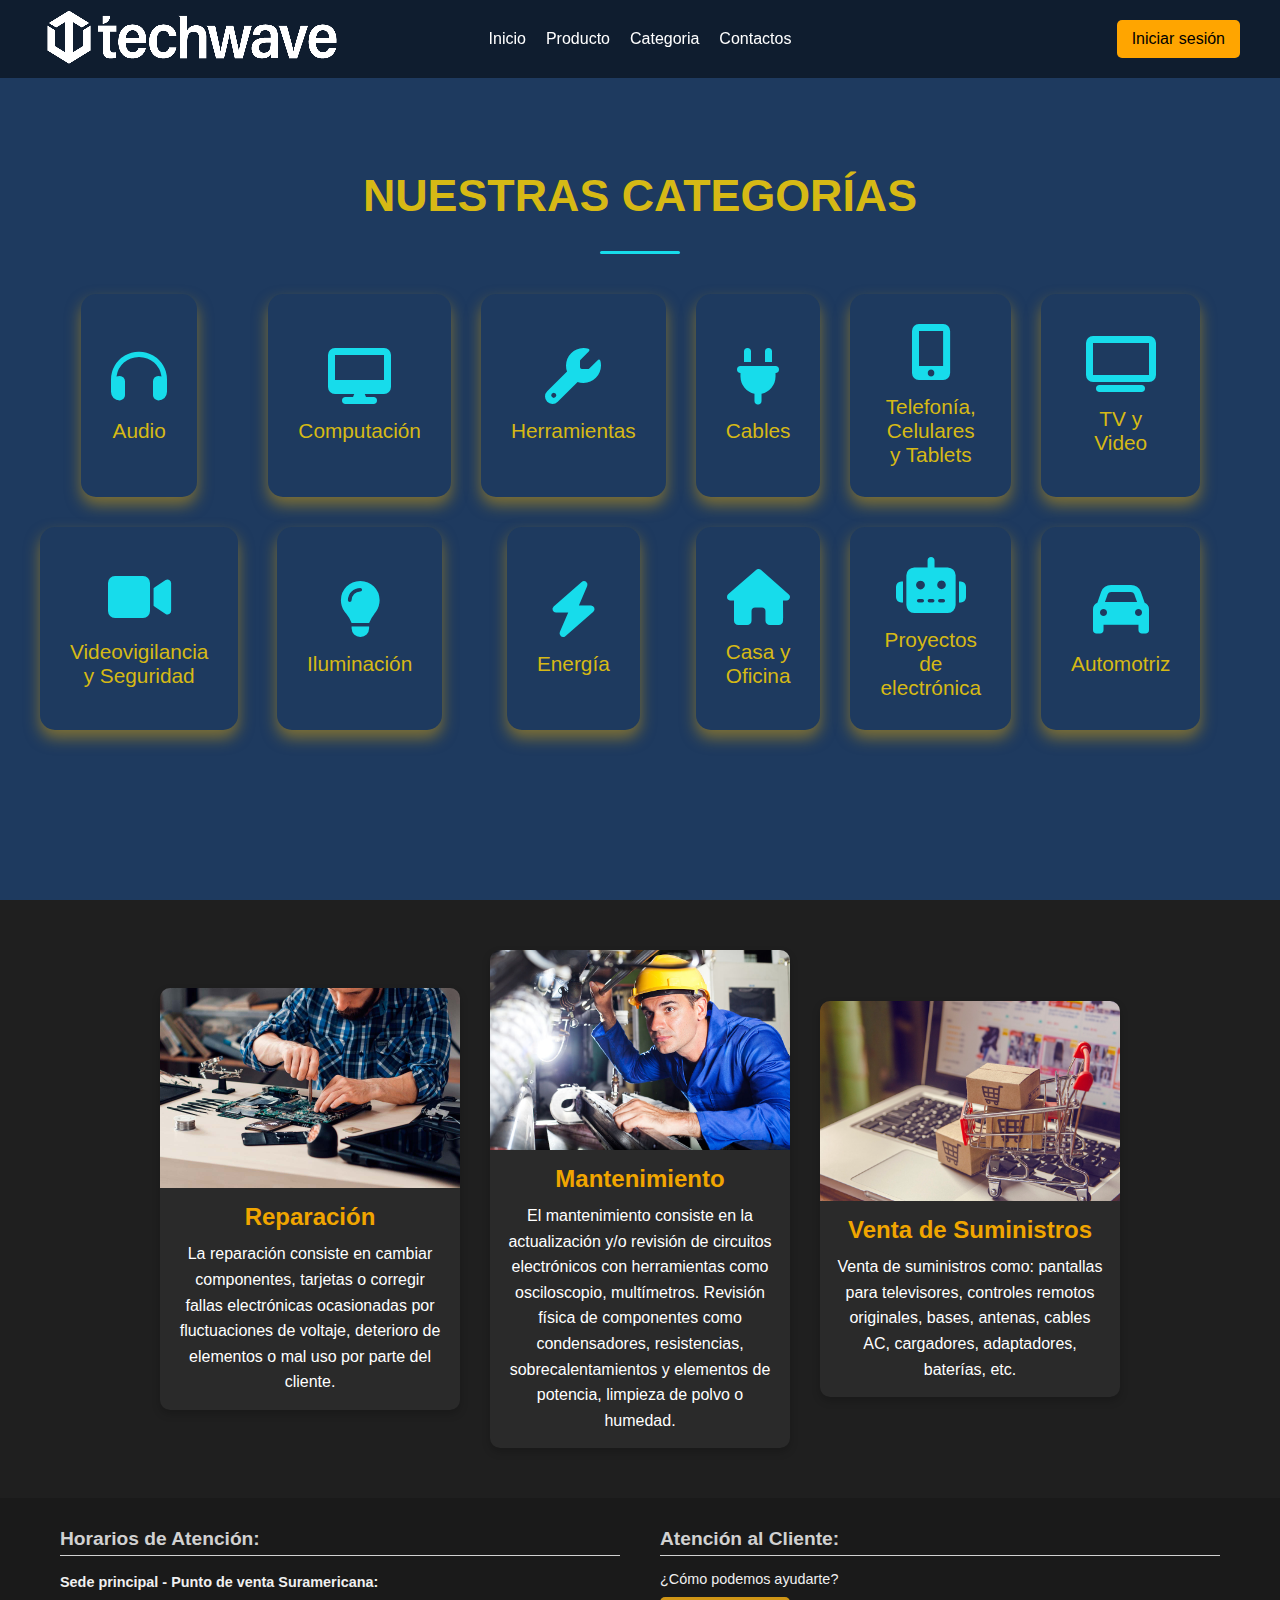
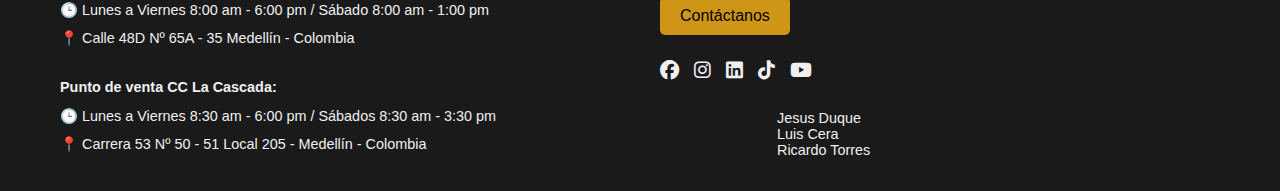
<file: categoria.html>
<!DOCTYPE html>
<html lang="en">
<head>
    <meta charset="UTF-8">
    <meta name="viewport" content="width=device-width, initial-scale=1.0">
    <link rel="stylesheet" href="https://cdnjs.cloudflare.com/ajax/libs/font-awesome/6.0.0-beta3/css/all.min.css">
    <link href="https://cdnjs.cloudflare.com/ajax/libs/font-awesome/6.5.0/css/all.min.css" rel="stylesheet">
    <link href="https://fonts.googleapis.com/css2?family=Oswald:wght@300;400;600&family=Merriweather:wght@300;400;700&display=swap" rel="stylesheet">
    <link rel="stylesheet" href="https://cdnjs.cloudflare.com/ajax/libs/animate.css/4.1.1/animate.min.css">
    <link rel="stylesheet" href="style.css">
    <title>Categorías</title>
</head>
<body class="cat-pagina">
    <header class="header">
        <nav class="navbar">
    
          <h1 class="logo animate__animated animate__fadeInLeft">
            <img src="imge/logopro.png" alt="Logo">
          </h1>
          
          <div class="hamburger animate__animated animate__fadeInRight" onclick="toggleMenu()">
            <div></div>
            <div></div>
            <div></div>
          </div>
          
          <ul class="nav-links animate__animated animate__fadeIn animate__delay-1s">
            <li><a href="index.html">Inicio</a></li>
            <li><a href="producto.html">Producto</a></li>
            <li><a href="categoria.html">Categoria</a></li>
            <li><a href="contacto.html">Contactos</a></li>
          </ul>
          
          <a href="login.html" class="btn animate__animated animate__fadeInUp animate__delay-2s">Iniciar sesión</a>
        </nav>
    </header>

    <section id="Categoria" class="categoria-section">
        <div class="container animate__animated animate__fadeInUp">
            <h2 class="section-title">NUESTRAS CATEGORÍAS</h2>
            <div class="divider"></div>

            <div class="grid responsive-grid gap-4">
                <div class="category-item animate__animated animate__zoomIn animate__delay-1s">
                    <i class="fas fa-headphones category-icon"></i>
                    <span class="category-text">Audio</span>
                </div>

                <div class="category-item animate__animated animate__zoomIn animate__delay-1s">
                    <i class="fas fa-desktop category-icon"></i>
                    <span class="category-text">Computación</span>
                </div>

                <div class="category-item animate__animated animate__zoomIn animate__delay-1s">
                    <i class="fas fa-wrench category-icon"></i>
                    <span class="category-text">Herramientas</span>
                </div>

                <div class="category-item animate__animated animate__zoomIn animate__delay-1s">
                    <i class="fas fa-plug category-icon"></i>
                    <span class="category-text">Cables</span>
                </div>

                <div class="category-item animate__animated animate__zoomIn animate__delay-1s">
                    <i class="fas fa-mobile-alt category-icon"></i>
                    <span class="category-text">Telefonía, Celulares y Tablets</span>
                </div>

                <div class="category-item animate__animated animate__zoomIn animate__delay-1s">
                    <i class="fas fa-tv category-icon"></i>
                    <span class="category-text">TV y Video</span>
                </div>

                <div class="category-item animate__animated animate__zoomIn animate__delay-1s">
                    <i class="fas fa-video category-icon"></i>
                    <span class="category-text">Videovigilancia y Seguridad</span>
                </div>

                <div class="category-item animate__animated animate__zoomIn animate__delay-1s">
                    <i class="fas fa-lightbulb category-icon"></i>
                    <span class="category-text">Iluminación</span>
                </div>

                <div class="category-item animate__animated animate__zoomIn animate__delay-1s">
                    <i class="fas fa-bolt category-icon"></i>
                    <span class="category-text">Energía</span>
                </div>

                <div class="category-item animate__animated animate__zoomIn animate__delay-1s">
                    <i class="fas fa-home category-icon"></i>
                    <span class="category-text">Casa y Oficina</span>
                </div>

                <div class="category-item animate__animated animate__zoomIn animate__delay-1s">
                    <i class="fas fa-robot category-icon"></i>
                    <span class="category-text">Proyectos de electrónica</span>
                </div>

                <div class="category-item animate__animated animate__zoomIn animate__delay-1s">
                    <i class="fas fa-car category-icon"></i>
                    <span class="category-text">Automotriz</span>
                </div>
            </div>
        </div>
    </section>


</body>

  <section class="servicios">
    <div class="servicio animate__animated animate__fadeInLeft">
      <img src="imge/reparar.jpg" alt="Reparación" class="animate__animated animate__zoomIn">
      <h3>Reparación</h3>
      <p>
        La reparación consiste en cambiar componentes, tarjetas o corregir fallas electrónicas ocasionadas por fluctuaciones de voltaje, deterioro de elementos o mal uso por parte del cliente.
      </p>
    </div>
    <div class="servicio animate__animated animate__fadeInUp">
      <img src="imge/lllls.jpg" alt="Mantenimiento" class="animate__animated animate__zoomIn">
      <h3>Mantenimiento</h3>
      <p>
        El mantenimiento consiste en la actualización y/o revisión de circuitos electrónicos con herramientas como osciloscopio, multímetros. Revisión física de componentes como condensadores, resistencias, sobrecalentamientos y elementos de potencia, limpieza de polvo o humedad.
      </p>
    </div>
    <div class="servicio animate__animated animate__fadeInRight">
      <img src="imge/compra.jpg" alt="Venta de Suministros" class="animate__animated animate__zoomIn">
      <h3>Venta de Suministros</h3>
      <p>
        Venta de suministros como: pantallas para televisores, controles remotos originales, bases, antenas, cables AC, cargadores, adaptadores, baterías, etc.
      </p>
    </div>
  </section>

  <footer class="footer">
    <div class="footer-container">

        <div class="footer-left animate__animated animate__fadeInLeft">
            <h3>Horarios de Atención:</h3>
            <p><strong>Sede principal - Punto de venta Suramericana:</strong></p>
            <p>🕒 Lunes a Viernes 8:00 am - 6:00 pm / Sábado 8:00 am - 1:00 pm</p>
            <p>📍 Calle 48D Nº 65A - 35 Medellín - Colombia</p>
            <br>
            <p><strong>Punto de venta CC La Cascada:</strong></p>
            <p>🕒 Lunes a Viernes 8:30 am - 6:00 pm / Sábados 8:30 am - 3:30 pm</p>
            <p>📍 Carrera 53 Nº 50 - 51 Local 205 - Medellín - Colombia</p>
        </div>


        <div class="footer-right animate__animated animate__fadeInRight">
            <h3>Atención al Cliente:</h3>
            <p>¿Cómo podemos ayudarte?</p>
            <a href="#contact" class="contact-btn">Contáctanos</a>
            <div class="social-icons">
                <a href="#"><i class="fab fa-facebook"></i></a>
                <a href="#"><i class="fab fa-instagram"></i></a>
                <a href="#"><i class="fab fa-linkedin"></i></a>
                <a href="#"><i class="fab fa-tiktok"></i></a>
                <a href="#"><i class="fab fa-youtube"></i></a>
                
                <div class="p11">
                  <p>Jesus Duque</p>
                  <p>Luis Cera</p>
                  <p>Ricardo Torres</p>
                  
                </div>
            </div>
        </div>
    </div>
</footer>

    <script src="script.js"></script>
</body>
</html>
</file>
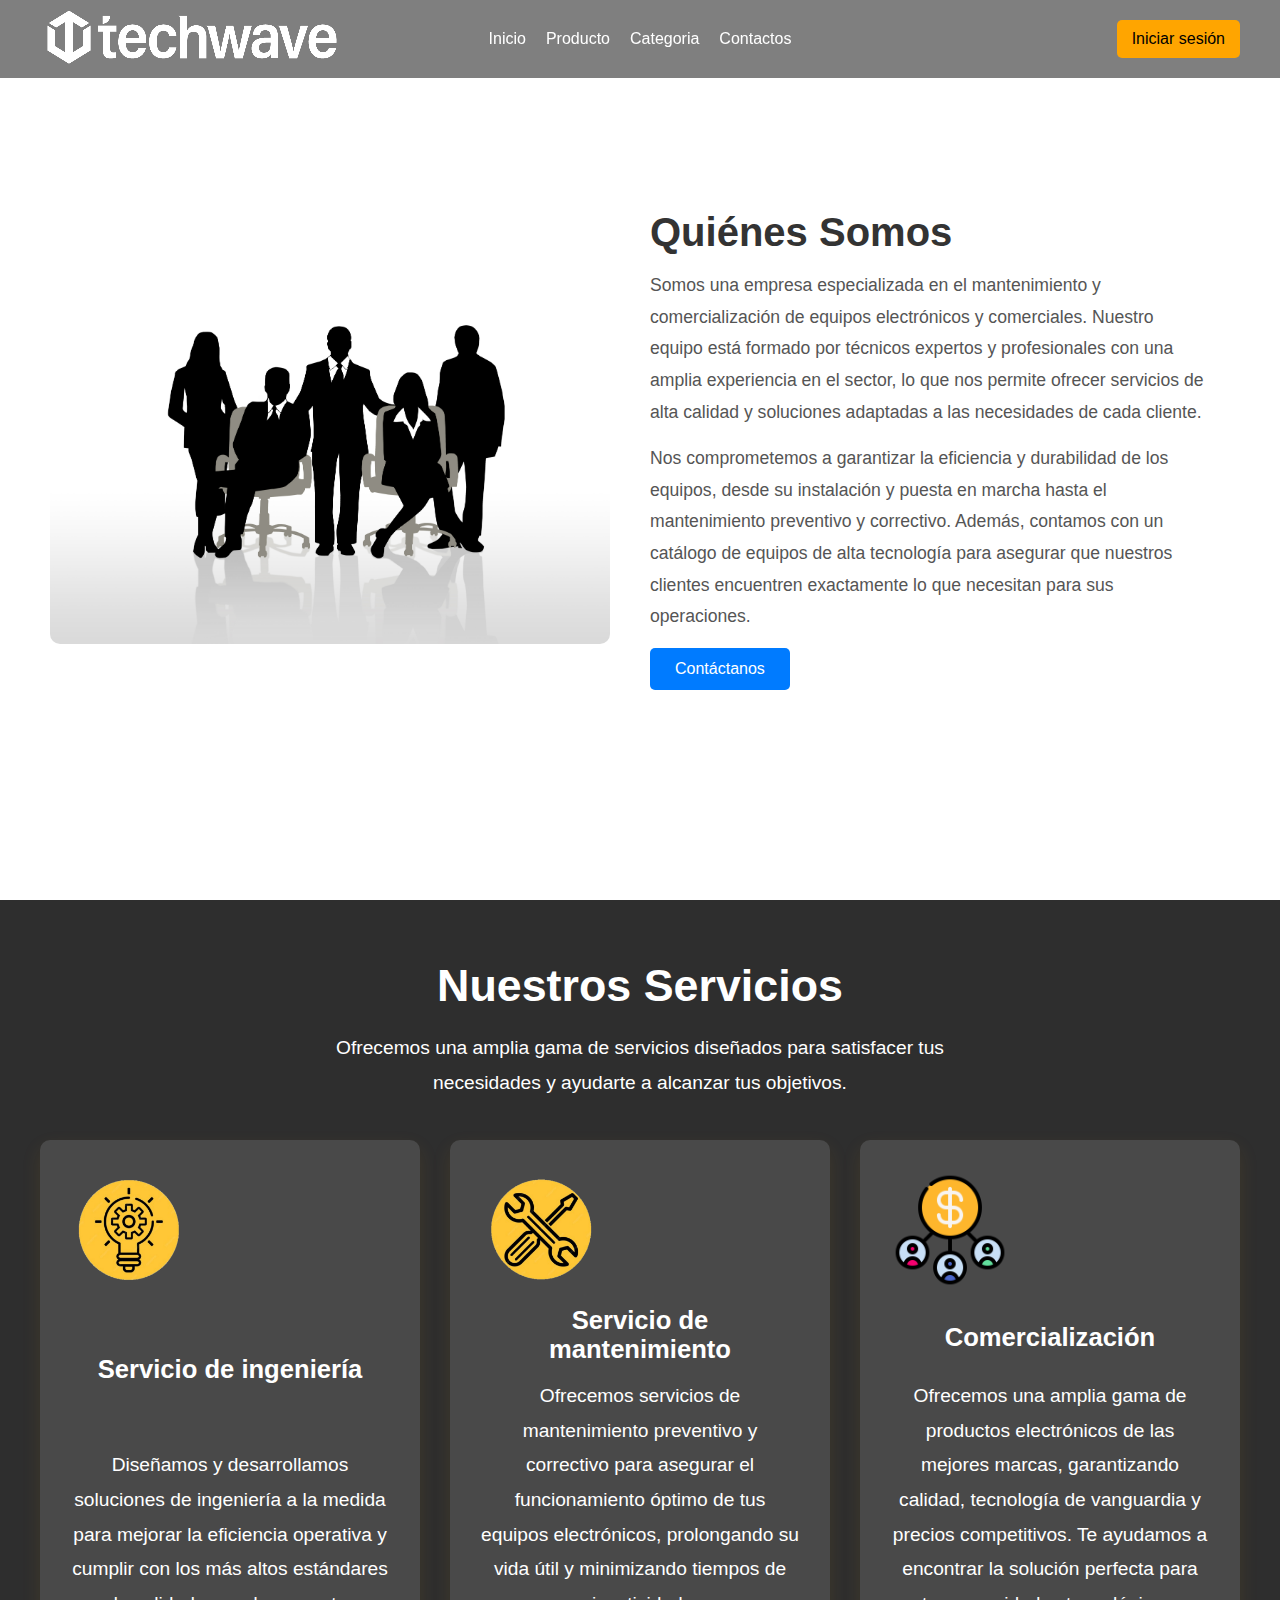
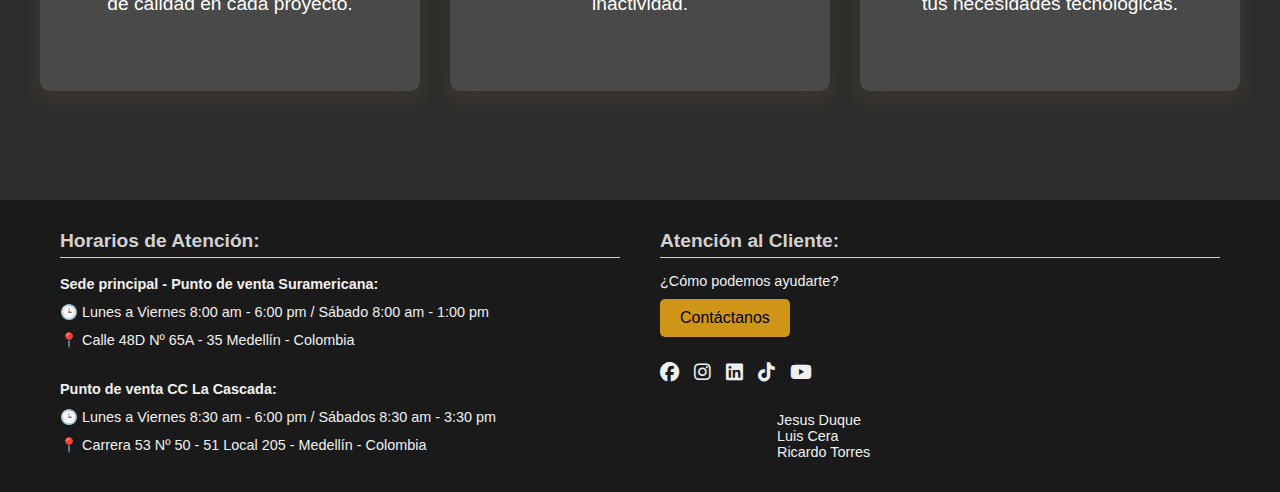
<file: contacto.html>
<!DOCTYPE html>
<html lang="es">
<head>
    <meta charset="UTF-8">
    <meta name="viewport" content="width=device-width, initial-scale=1.0">
    <title>Sección Quiénes Somos</title>
    <link rel="stylesheet" href="style.css">
    <link 
        rel="stylesheet" 
        href="https://cdnjs.cloudflare.com/ajax/libs/animate.css/4.1.1/animate.min.css">
    <link 
        href="https://cdnjs.cloudflare.com/ajax/libs/font-awesome/6.5.0/css/all.min.css" 
        rel="stylesheet">
</head>
<body class="cont-pagina">
    <header class="header">
        <nav class="navbar">
    
          <h1 class="logo animate__animated">
            <img src="imge/logopro.png" alt="Logo">
          </h1>
          
          <div class="hamburger animate__animated animate__fadeInRight" onclick="toggleMenu()">
            <div></div>
            <div></div>
            <div></div>
          </div>
          
          <ul class="nav-links animate__animated animate__fadeIn animate__delay-1s">
            <li><a href="index.html">Inicio</a></li>
            <li><a href="producto.html">Producto</a></li>
            <li><a href="categoria.html">Categoria</a></li>
            <li><a href="contacto.html">Contactos</a></li>
          </ul>
          
          <a href="login.html" class="btn animate__animated animate__fadeInUp animate__delay-2s">Iniciar sesión</a>
        </nav>
    </header>
    <section id="about-us" class="about-us">
        <div class="image-container animate__animated animate__fadeIn">
            <img src="imge/nosotros.jpg" alt="Equipo" class="team-image">
        </div>
        <div class="about-text animate__animated animate__fadeInUp">
            <h2>Quiénes Somos</h2>
            <p>
                Somos una empresa especializada en el mantenimiento y comercialización de equipos electrónicos y comerciales. Nuestro equipo está formado por técnicos expertos y profesionales con una amplia experiencia en el sector, lo que nos permite ofrecer servicios de alta calidad y soluciones adaptadas a las necesidades de cada cliente.
            </p>
            <p>
                Nos comprometemos a garantizar la eficiencia y durabilidad de los equipos, desde su instalación y puesta en marcha hasta el mantenimiento preventivo y correctivo. Además, contamos con un catálogo de equipos de alta tecnología para asegurar que nuestros clientes encuentren exactamente lo que necesitan para sus operaciones.
            </p>
            <button class="contact-button animate__animated animate__fadeInUp">Contáctanos</button>
        </div>
    </section>

    <section id="servicio" class="relative isolate overflow-hidden" style="min-height: 100vh;">
        <div class="container text-center animate__animated animate__fadeInUp">
            <h2>Nuestros Servicios</h2>
            <p>
                Ofrecemos una amplia gama de servicios diseñados para satisfacer tus necesidades y ayudarte a alcanzar tus objetivos.
            </p>
        </div>

        <div class="services-grid">
            <div class="service-item animate__animated animate__fadeInUp animate__delay-1s">
                <img src="imge/l2.png" alt="Icono Servicio 1">
                <h3>Servicio de ingeniería</h3>
                <p>
                    Diseñamos y desarrollamos soluciones de ingeniería a la medida para mejorar la eficiencia operativa y cumplir con los más altos estándares de calidad en cada proyecto.
                </p>
            </div>

            <div class="service-item animate__animated animate__fadeInUp animate__delay-2s">
                <img src="imge/l3.png" alt="Icono Servicio 2">
                <h3>Servicio de mantenimiento</h3>
                <p>
                    Ofrecemos servicios de mantenimiento preventivo y correctivo para asegurar el funcionamiento óptimo de tus equipos electrónicos, prolongando su vida útil y minimizando tiempos de inactividad.
                </p>
            </div>

            <div class="service-item animate__animated animate__fadeInUp animate__delay-3s">
                <img src="imge/l33.png" alt="Icono Servicio 3">
                <h3>Comercialización</h3>
                <p>
                    Ofrecemos una amplia gama de productos electrónicos de las mejores marcas, garantizando calidad, tecnología de vanguardia y precios competitivos. Te ayudamos a encontrar la solución perfecta para tus necesidades tecnológicas.
                </p>
            </div>
        </div>
    </section>

    <footer class="footer">
        <div class="footer-container">
    
            <div class="footer-left animate__animated animate__fadeInLeft">
                <h3>Horarios de Atención:</h3>
                <p><strong>Sede principal - Punto de venta Suramericana:</strong></p>
                <p>🕒 Lunes a Viernes 8:00 am - 6:00 pm / Sábado 8:00 am - 1:00 pm</p>
                <p>📍 Calle 48D Nº 65A - 35 Medellín - Colombia</p>
                <br>
                <p><strong>Punto de venta CC La Cascada:</strong></p>
                <p>🕒 Lunes a Viernes 8:30 am - 6:00 pm / Sábados 8:30 am - 3:30 pm</p>
                <p>📍 Carrera 53 Nº 50 - 51 Local 205 - Medellín - Colombia</p>
            </div>
    
    
            <div class="footer-right animate__animated animate__fadeInRight">
                <h3>Atención al Cliente:</h3>
                <p>¿Cómo podemos ayudarte?</p>
                <a href="#contact" class="contact-btn">Contáctanos</a>
                <div class="social-icons">
                    <a href="#"><i class="fab fa-facebook"></i></a>
                    <a href="#"><i class="fab fa-instagram"></i></a>
                    <a href="#"><i class="fab fa-linkedin"></i></a>
                    <a href="#"><i class="fab fa-tiktok"></i></a>
                    <a href="#"><i class="fab fa-youtube"></i></a>
                    
                    <div class="p11">
                      <p>Jesus Duque</p>
                      <p>Luis Cera</p>
                      <p>Ricardo Torres</p>
                      
                    </div>
                </div>
            </div>
        </div>
    </footer>

    <script src="script.js"></script>
</body>
</html>
</file>
<file: style.css>
* {
    margin: 0;
    padding: 0;
    box-sizing: border-box;
  }
  

  body {
    font-family: Arial, sans-serif;
    color: #fff;
    background-color: #000;
  }
  

  .header {
    position: fixed;
    top: 0;
    width: 100%;
    z-index: 10;
    background-color: rgba(0, 0, 0, 0.5); 
    padding: 10px 20px;
  }
  


/* Navbar pantallas grandes */
.navbar {
  display: flex;
  justify-content: center;
  align-items: center;
  padding: 20px 0;
  position: relative;
}

.logo {
  position: absolute;
  left: 20px; 
  font-size: 1.5rem;
}

.nav-links {
  list-style: none;
  display: flex;
  gap: 20px;
}

.nav-links a {
  text-decoration: none;
  color: #fff;
  font-size: 1rem;
  transition: color 0.3s ease;
}

.nav-links a:hover {
  color: #ffa500;
}

.btn {
  position: absolute;
  right: 20px;
  padding: 10px 15px;
  background-color: #ffa500;
  color: #000;
  border-radius: 5px;
  text-decoration: none;
  font-size: 1rem;
  transition: background-color 0.3s ease, transform 0.2s ease;
}

.btn:hover {
  background-color: #e69500;
  transform: scale(1.1);
}

/*responsive */
@media (max-width: 768px) {
  .navbar {
    padding: 20px;
    justify-content: space-between;
    position: relative;
  }

  .nav-links {
    list-style: none;
    display: none; 
    gap: 20px;
    flex-direction: column;
    margin-top: 10px;
    position: absolute;
    top: 60px;
    left: 0;
    right: 0;
    background-color: #333;
    padding: 10px;
    border-radius: 5px;
  }

  .nav-links.active {
    display: flex; 
  }

  .hamburger {
    display: block; 
    cursor: pointer;
    z-index: 10;
    position: absolute; 
    right: -3%; 
    top: 10px; 
  }

  .hamburger div {
    width: 25px;
    height: 3px;
    background-color: #fff;
    margin: 5px;
    transition: transform 0.3s ease;
  }

  
  .btn {
    position: fixed; 
    transform: translateX(-50%); 
    bottom: 20px; 
    z-index: 5; 
  }
}


  .hero {
    height: 100vh;
    display: flex;
    align-items: center;
    justify-content: center;
    background: url('imge/bacgroundls.jpg') no-repeat center center/cover;
    text-align: center;
  }
  
  .hero-content {
    animation: fadeInUp 2s ease-out;
  }
  
  .hero-content h2 {
    font-size: 3rem;
    margin-bottom: 10px;
    animation: fadeInDown 1.5s ease-out;
  }
  
  .hero-content p {
    font-size: 1.2rem;
    animation: fadeInUp 1.5s ease-out;
  }
  

  @keyframes fadeInDown {
    from {
      opacity: 0;
      transform: translateY(-20px);
    }
    to {
      opacity: 1;
      transform: translateY(0);
    }
  }
  
  @keyframes fadeInUp {
    from {
      opacity: 0;
      transform: translateY(20px);
    }
    to {
      opacity: 1;
      transform: translateY(0);
    }
  }
/* Footer */
.footer {
    background-color: #1a1a1a;
    color: #f0f0f0; 
    padding: 30px 20px;
    font-size: 0.9rem;
  }
  
  .footer-container {
    display: flex;
    justify-content: space-between;
    align-items: flex-start;
    max-width: 1200px;
    margin: 0 auto;
  }
  
  .footer-left, .footer-right {
    flex: 1;
    margin: 0 20px;
  }
  
  .footer-left h3 {
    font-size: 1.2rem;
    color: #d1d1d1;
    border-bottom: 1px solid #d1d1d1;
    margin-bottom: 15px;
    padding-bottom: 5px;
  }
  
  .footer-left p {
    margin: 5px 0;
    line-height: 1.6;
  }
  
 
  .footer-right h3 {
    font-size: 1.2rem;
    color: #d1d1d1;
    border-bottom: 1px solid #d1d1d1;
    margin-bottom: 15px;
    padding-bottom: 5px;
  }
  
  .footer-right .contact-btn {
    display: inline-block;
    margin: 10px 0;
    padding: 10px 20px;
    background-color: #cf9516; 
    color: #000;
    text-decoration: none;
    border-radius: 5px;
    font-size: 1rem;
    transition: background-color 0.3s ease;
  }
  
  .footer-right .contact-btn:hover {
    background-color: #cf9516;
  }

  .social-icons {
    margin-top: 15px;
    display: flex;
    gap: 15px;
  }
  
  .social-icons a {
    color: #f0f0f0;
    font-size: 1.2rem;
    transition: color 0.3s ease;
  }
  
  .social-icons a:hover {
    color: #cf9516;
  }
  .p11 {
    position: relative;
    top: 50px;
    margin-left: 0px;
    left: -50px;
  }

  @media (max-width: 768px) {
    .footer-container {
      flex-direction: column;
      text-align: center;
    }
  
    .footer-left, .footer-right {
      margin: 10px 0;
    }
  
    .social-icons {
      justify-content: center;
    }
  }

/* login */
body.login-pagina {
    font-family: Arial, sans-serif;
    color: #fff;
    background: url('imge/bacgroundls.jpg') no-repeat center center/cover;
    height: 100vh;
    display: flex;
    justify-content: center;
    align-items: center;
  }
  .login-container {
    display: flex;
    justify-content: center;
    align-items: center;
  }
  
  .login-box {
    background: rgba(255, 255, 255, 0.1);
    padding: 30px;
    border-radius: 15px;
    backdrop-filter: blur(10px);
    box-shadow: 0 8px 24px rgba(0, 0, 0, 0.3);
    width: 300px;
    text-align: center;
  }
  
  .profile-pic {
    width: 80px;
    height: 80px;
    background: rgba(255, 255, 255, 0.3);
    border-radius: 50%;
    margin: 0 auto 20px;
  }
  
  .input-group {
    margin-bottom: 20px;
  }
  
  .input-group label {
    display: block;
    color: #fff;
    margin-bottom: 5px;
    font-size: 14px;
  }
  
  .input-group input {
    width: 100%;
    padding: 10px;
    border: none;
    border-radius: 5px;
    background: rgba(255, 255, 255, 0.2);
    color: #fff;
    outline: none;
  }
  
  .input-group input::placeholder {
    color: #ddd;
  }
  
  .options {
    display: flex;
    justify-content: space-between;
    align-items: center;
    margin-bottom: 20px;
    font-size: 14px;
  }
  
  .options a {
    color: #ddd;
    text-decoration: none;
  }
  
  .login-button {
    width: 100%;
    padding: 10px;
    border: none;
    border-radius: 5px;
    background: linear-gradient(145deg, #5555aa, #7777ff);
    color: #fff;
    font-size: 16px;
    cursor: pointer;
  }
  
  .login-button:hover {
    background: linear-gradient(145deg, #7777ff, #5555aa);
  }


/* categoria */


/* Categoria */
#Categoria {
  background-color: #1E3A5F;
  padding: 60px 0;
  min-height: 100vh;
  display: flex;
  flex-direction: column;
  justify-content: center;
  align-items: center; 
}

.section-title {
  text-align: center;
  font-size: 2.8em; 
  font-weight: bold;
  margin-bottom: 30px; 
  color: #d6b915;
}

.divider {
  width: 80px;
  height: 3px;
  background-color: #17dceb;
  margin: 0 auto 40px;
  border-radius: 5px;
}

.responsive-grid {
  display: grid;
  grid-template-columns: repeat(6, 1fr);
  gap: 30px; 
  justify-items: center;
  margin-top: 20px;
  grid-template-rows: auto;
  width: 90%; 
  max-width: 1200px; 
}

.category-item {
  background-color: #1E3A5F;
  padding: 30px;
  border-radius: 15px;
  text-align: center;
  box-shadow: 0 8px 15px rgba(216, 161, 11, 0.514);
  transition: transform 0.3s ease, box-shadow 0.3s ease; 
  min-height: 180px; 
  display: flex;
  flex-direction: column;
  justify-content: center;
  align-items: center; 
}

.category-item:hover {
  transform: scale(1.05);
  box-shadow: 0 12px 20px rgba(0, 0, 0, 0.15);
}

.category-icon {
  font-size: 3.5em; 
  color: #17dceb;
  margin-bottom: 15px;
}

.category-text {
  font-size: 1.3em;
  color: #d6b915;
  font-weight: 500;
}

/* Ajustes Responsivos */
@media (max-width: 1024px) {
  .responsive-grid {
    grid-template-columns: repeat(4, 1fr);
    gap: 20px;
  }
}

@media (max-width: 768px) {
  .responsive-grid {
    grid-template-columns: repeat(2, 1fr);
    gap: 15px;
  }

  .section-title {
    font-size: 2.2em;
  }
}

@media (max-width: 480px) {
  .responsive-grid {
    grid-template-columns: 1fr;
  }

  .section-title {
    font-size: 1.8em;
  }

  .category-item {
    padding: 20px;
  }

  .category-icon {
    font-size: 2.8em;
  }

  .category-text {
    font-size: 1.1em;
  }
}

/* Servicios */
.servicios {
  display: flex;
  justify-content: center;
  align-items: center;
  flex-wrap: wrap; 
  padding: 50px 20px;
  background: #1f1f1f;
  gap: 30px;
}

.servicio {
  display: flex;
  flex-direction: column;
  text-align: center;
  width: 300px;
  background-color: #2a2a2a;
  border-radius: 10px;
  box-shadow: 0 4px 8px rgba(0, 0, 0, 0.2);
  overflow: hidden;
  transition: transform 0.3s ease, box-shadow 0.3s ease;
}

.servicio:hover {
  transform: scale(1.05);
  box-shadow: 0 8px 15px rgba(0, 0, 0, 0.3);
}

.servicio img {
  width: 100%;
  height: 200px;
  object-fit: cover;
}

.servicio h3 {
  color: #f0a500;
  margin: 15px 0 10px;
  font-size: 1.5rem;
}

.servicio p {
  font-size: 1rem;
  line-height: 1.6;
  padding: 0 15px 15px;
  flex: 1;
}

/* Ajustes Responsivos */
@media (max-width: 768px) {
  .servicios {
    gap: 20px;
  }

  .servicio {
    width: 90%;
  }

  .servicio img {
    height: 180px;
  }
}

@media (max-width: 480px) {
  .servicio {
    width: 100%;
  }

  .servicio img {
    height: 150px;
  }

  .servicio h3 {
    font-size: 1.3rem;
  }

  .servicio p {
    font-size: 0.9rem;
  }
}

/* productos */
body.pro-pagina {
  margin: 0;
  font-family: Arial, sans-serif;
  background-color: #1e293b; 
  color: #fff;
}

header {
  width: 100%;
}

.producto {
  position: relative;
  overflow: hidden;
  min-height: 100vh;  
  padding: 6rem 1.5rem;
  background-color: #1e293b; 
}

.producto .max-w-7xl {
  max-width: 1120px;
  margin: 0 auto;
  text-align: center;
}

.producto h2 {
  font-size: 1.875rem;
  font-weight: bold;
  line-height: 1.25;
  color: #b91c1c;
  margin-bottom: 1rem;
  transition: transform 0.3s ease, scale 0.3s ease;
}

.producto h2:hover {
  transform: translateY(-0.25rem) scale(1.1);
}

.producto p {
  font-size: 1.125rem;
  line-height: 1.75;
  color: #fff;
  margin-top: 1rem;
}

.producto .grid {
  display: grid;
  grid-template-columns: repeat(1, 1fr);
  gap: 3rem 2rem;
  margin-top: 4rem;
  max-width: 1120px;
  margin: 4rem auto;
}

@media (min-width: 640px) {
  .producto .grid {
    grid-template-columns: repeat(2, 1fr);
  }
}

@media (min-width: 1024px) {
  .producto .grid {
    grid-template-columns: repeat(3, 1fr);
  }
}

.producto .bg-slate-900 {
  background-color: #1e293b;
  padding: 1.5rem;
  border-radius: 0.5rem;
  box-shadow: 0px 4px 6px rgba(0, 0, 0, 0.1);
  transition: box-shadow 0.3s ease;
}

.producto .bg-slate-900:hover {
  box-shadow: 0px 8px 16px rgba(0, 0, 0, 0.2);
}

.producto img {
  height: 8rem;
  width: auto;
  margin: 0 auto 1rem;
  border-radius: 0.5rem;
}

.producto h3 {
  font-size: 1.5rem;
  font-weight: 600;
  color: #fbbf24;
  text-align: center;
  transition: transform 0.3s ease, scale 0.3s ease;
}

.producto h3:hover {
  transform: translateY(-0.25rem) scale(1.1);
}

.producto h4 {
  font-size: 1.5rem;
  font-weight: 600;
  color: #94a3b8;
  text-align: center;
}

.producto p {
  font-size: 1rem;
  line-height: 1.5;
  color: #fff;
  text-align: center;
  margin-top: 1rem;
}


.about-us {
  display: flex;
  justify-content: center;
  align-items: center;
  padding: 50px;
  background-color: #fff;
  gap: 20px;
  height: 100vh; 
  flex-wrap: wrap; 
}

.image-container {
  flex: 1;
  display: flex;
  justify-content: center;
  align-items: center;
  max-width: 600px; 
}

.team-image {
  max-width: 100%;
  height: auto;
  border-radius: 10px; 
}

.about-text {
  flex: 2;
  padding: 20px;
  max-width: 600px;
}

.about-text h2 {
  margin-bottom: 15px;
  font-size: 2.5rem;
  color: #333;
}

.about-text p {
  margin-bottom: 15px;
  color: #555;
  line-height: 1.8;
  font-size: 1.1rem;
}

.contact-button {
  padding: 12px 25px;
  font-size: 16px;
  color: #fff;
  background-color: #007BFF;
  border: none;
  border-radius: 5px;
  cursor: pointer;
  transition: background-color 0.3s ease, transform 0.3s ease;
}

.contact-button:hover {
  background-color: #0056b3;
  transform: scale(1.05);
}

@media (max-width: 768px) {
  .about-us {
    flex-direction: column;
    text-align: center;
    padding: 30px 20px;
    height: auto;
  }

  .about-text h2 {
    font-size: 2rem;
  }

  .about-text p {
    font-size: 1rem;
  }

  .team-image {
    max-width: 90%;
  }
}

/* Servicios Nosotros */
#servicio {
  background-color: #2E2E2E;
  padding: 60px 20px;
  text-align: center;
}

#servicio h2 {
  font-size: 2.8em;
  margin-bottom: 20px;
  color: #ffffff;
}

#servicio p {
  font-size: 1.2em;
  color: #ffffff;
  margin-bottom: 40px;
  max-width: 700px;
  margin-left: auto;
  margin-right: auto;
  line-height: 1.8;
}

.services-grid {
  display: grid;
  grid-template-columns: repeat(auto-fill, minmax(280px, 1fr)); 
  gap: 30px;
  justify-items: center;
  max-width: 1200px;
  margin: 0 auto;
}

.service-item {
  background-color: #494949;
  padding: 30px;
  border-radius: 10px;
  box-shadow: 0 8px 20px rgba(212, 145, 21, 0.1);
  transition: transform 0.3s ease, box-shadow 0.3s ease;
  text-align: center;
  min-height: 350px;
  display: flex;
  flex-direction: column;
  justify-content: space-between;
}

.service-item img {
  max-width: 120px;
  margin-bottom: 20px;
  transition: transform 0.3s ease;
}

.service-item h3 {
  font-size: 1.6em;
  margin-bottom: 15px;
  color: #ffffff;
}

.service-item p {
  font-size: 1em;
  color: #ccc;
  margin-bottom: 30px;
  line-height: 1.6;
}

.service-item:hover {
  transform: scale(1.05);
  box-shadow: 0 12px 30px rgba(0, 0, 0, 0.2); 
}

.service-item:hover img {
  transform: rotate(10deg);
}

.service-item:hover h3 {
  color: #d6b524;
}

@media (max-width: 768px) {
  .services-grid {
    gap: 20px;
  }

  .service-item {
    padding: 20px;
    min-height: 300px;
  }

  .service-item img {
    max-width: 100px;
  }

  #servicio h2 {
    font-size: 2.4em;
  }

  #servicio p {
    font-size: 1.1em;
  }
}

@media (max-width: 480px) {
  .service-item {
    padding: 15px;
    min-height: auto;
  }

  .service-item img {
    max-width: 80px;
  }

  .service-item p {
    font-size: 0.9em;
  }

  #servicio h2 {
    font-size: 2em;
  }

  #servicio p {
    font-size: 1em;
  }
}
</file>
